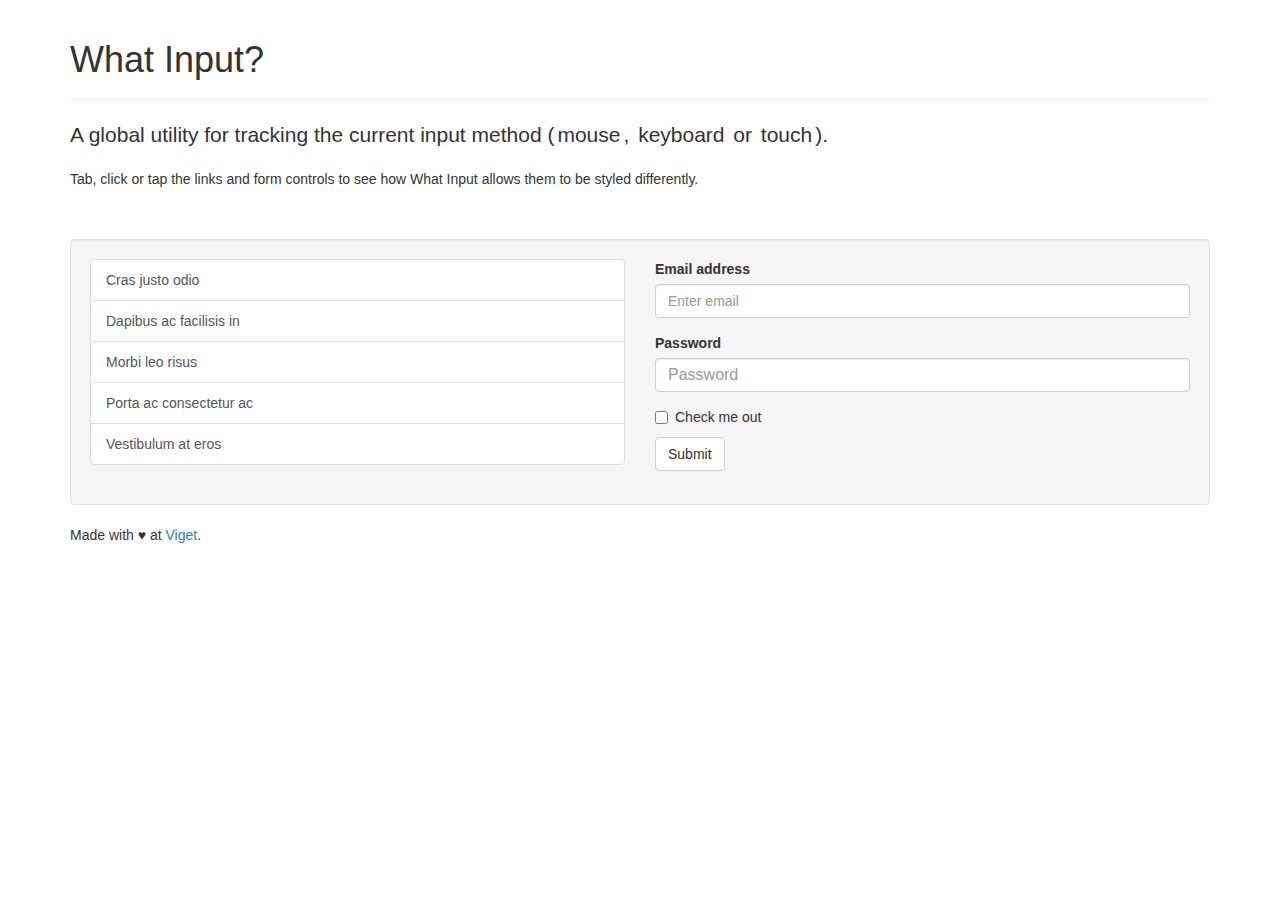
<file: bower_components/what-input/index.html>
<!DOCTYPE html>
<html lang="en">
  <head>

    <meta charset="utf-8">
    <meta name="viewport" content="width=device-width, initial-scale=1">

    <title>What Input?</title>

    <link
      href="https://maxcdn.bootstrapcdn.com/bootstrap/3.3.4/css/bootstrap.min.css"
      rel="stylesheet">

    <style>
      .test-row {
        margin-top: 50px;
      }

      input[type='text'],
      input[type='password'] {
        font-size: 16px;
      }

      /* indicator */
      .input-display {
        border-radius: 3px;
        display: inline-block;
        padding: 0 3px;
        -webkit-transition: all 200ms;
        transition: all 200ms;
      }

      [data-whatinput='mouse'] .-mouse {
        background-color: #d9edf7;
        color: #31708f;
      }

      [data-whatinput='keyboard'] .-keyboard {
        background-color: #dff0d8;
        color: #3c763d;
      }

      [data-whatinput='touch'] .-touch {
        background-color: #fcf8e3;
        color: #8a6d3b;
      }

      /* links */
      a:focus {
        position: relative;
        z-index: 1;
      }

      [data-whatinput='keyboard']  a:focus {
        box-shadow: 0 0 8px 2px rgba(60, 118, 61, 0.6);
        outline: 2px solid #3c763d;
      }

      /* form controls */
      [data-whatinput='mouse'] .form-control:focus {
        border-color: #31708f;
        outline: 0;
        box-shadow:
          inset 0 1px 1px rgba(0, 0, 0, .075),
          0 0 8px rgba(49, 112, 143, 0.6);
      }

      [data-whatinput='keyboard'] .form-control:focus {
        border-color: #3c763d;
        outline: 0;
        box-shadow:
          inset 0 1px 1px rgba(0, 0, 0, .075),
          0 0 8px rgba(60, 118, 61, 0.6);
      }

      [data-whatinput='touch'] .form-control:focus {
        border-color: #8a6d3b;
        outline: 0;
        box-shadow:
          inset 0 1px 1px rgba(0, 0, 0, .075),
          0 0 8px rgba(138, 109, 59, 0.6);
      }
    </style>

    <!--[if lte IE 8]>
      <script src="lte-IE8.js"></script>
    <![endif]-->

  </head>
  <body>

    <div class="container">
      <div class="page-header">
        <h1>What Input?</h1>
      </div>

      <p class="lead">A global utility for tracking the current input method (<span class="input-display -mouse">mouse</span>, <span class="input-display -keyboard">keyboard</span> or <span class="input-display -touch">touch</span>).</p>

      <p>Tab, click or tap the links and form controls to see how What Input allows them to be styled differently.</p>

      <div class="well test-row">
        <div class="row">

          <div class="col-md-6">
            <div class="list-group">
              <a class="list-group-item" href="#">Cras justo odio</a>
              <a class="list-group-item" href="#">Dapibus ac facilisis in</a>
              <a class="list-group-item" href="#">Morbi leo risus</a>
              <a class="list-group-item" href="#">Porta ac consectetur ac</a>
              <a class="list-group-item" href="#">Vestibulum at eros</a>
            </div>
          </div>

          <div class="col-md-6">
            <form>
              <div class="form-group">
                <label for="exampleInputEmail1">Email address</label>
                <input type="email" class="form-control" id="exampleInputEmail1" placeholder="Enter email">
              </div>
              <div class="form-group">
                <label for="exampleInputPassword1">Password</label>
                <input type="password" class="form-control" id="exampleInputPassword1" placeholder="Password">
              </div>
              <div class="checkbox">
                <label>
                  <input type="checkbox"> Check me out
                </label>
              </div>
              <button type="submit" class="btn btn-default">Submit</button>
            </form>
          </div>

        </div>
      </div>

      <footer>
        <p>Made with &hearts; at <a href="http://viget.com/">Viget</a>.</p>
      </footer>

    </div>

    <script src="what-input.js"></script>
    <script>
      if ('addEventListener' in window && Array.prototype.indexOf) {
        var link = document.querySelectorAll('a[href="#"]');
        for (var i = 0, len = link.length; i < len; i++) {
          link[i].addEventListener('keyup', function(event) {
            if (whatInput.keys().length) console.log( '[test script] ' + whatInput.keys() );
          });

          link[i].addEventListener('click', function(event) {
            event.preventDefault();

            console.log( '[test script] ' + whatInput.ask() );
          });
        }
      }
    </script>

  </body>
</html>
</file>
